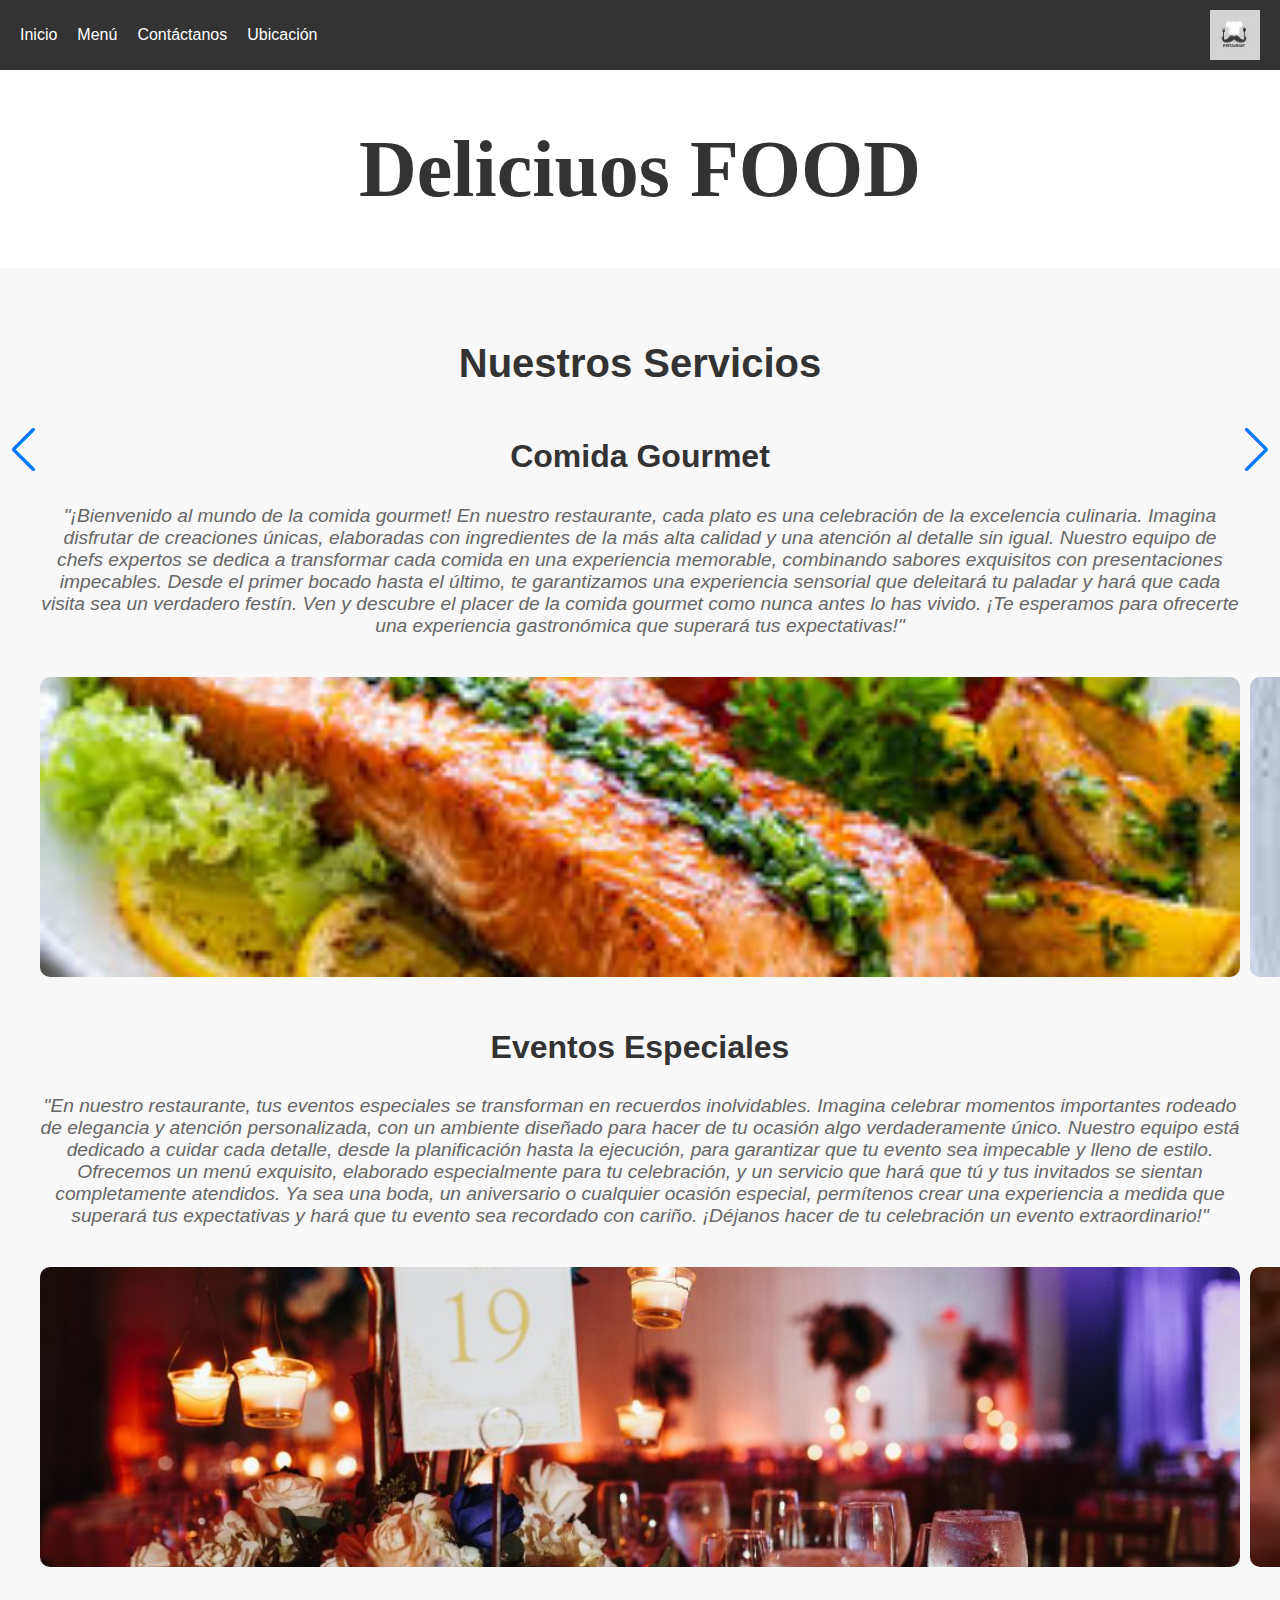
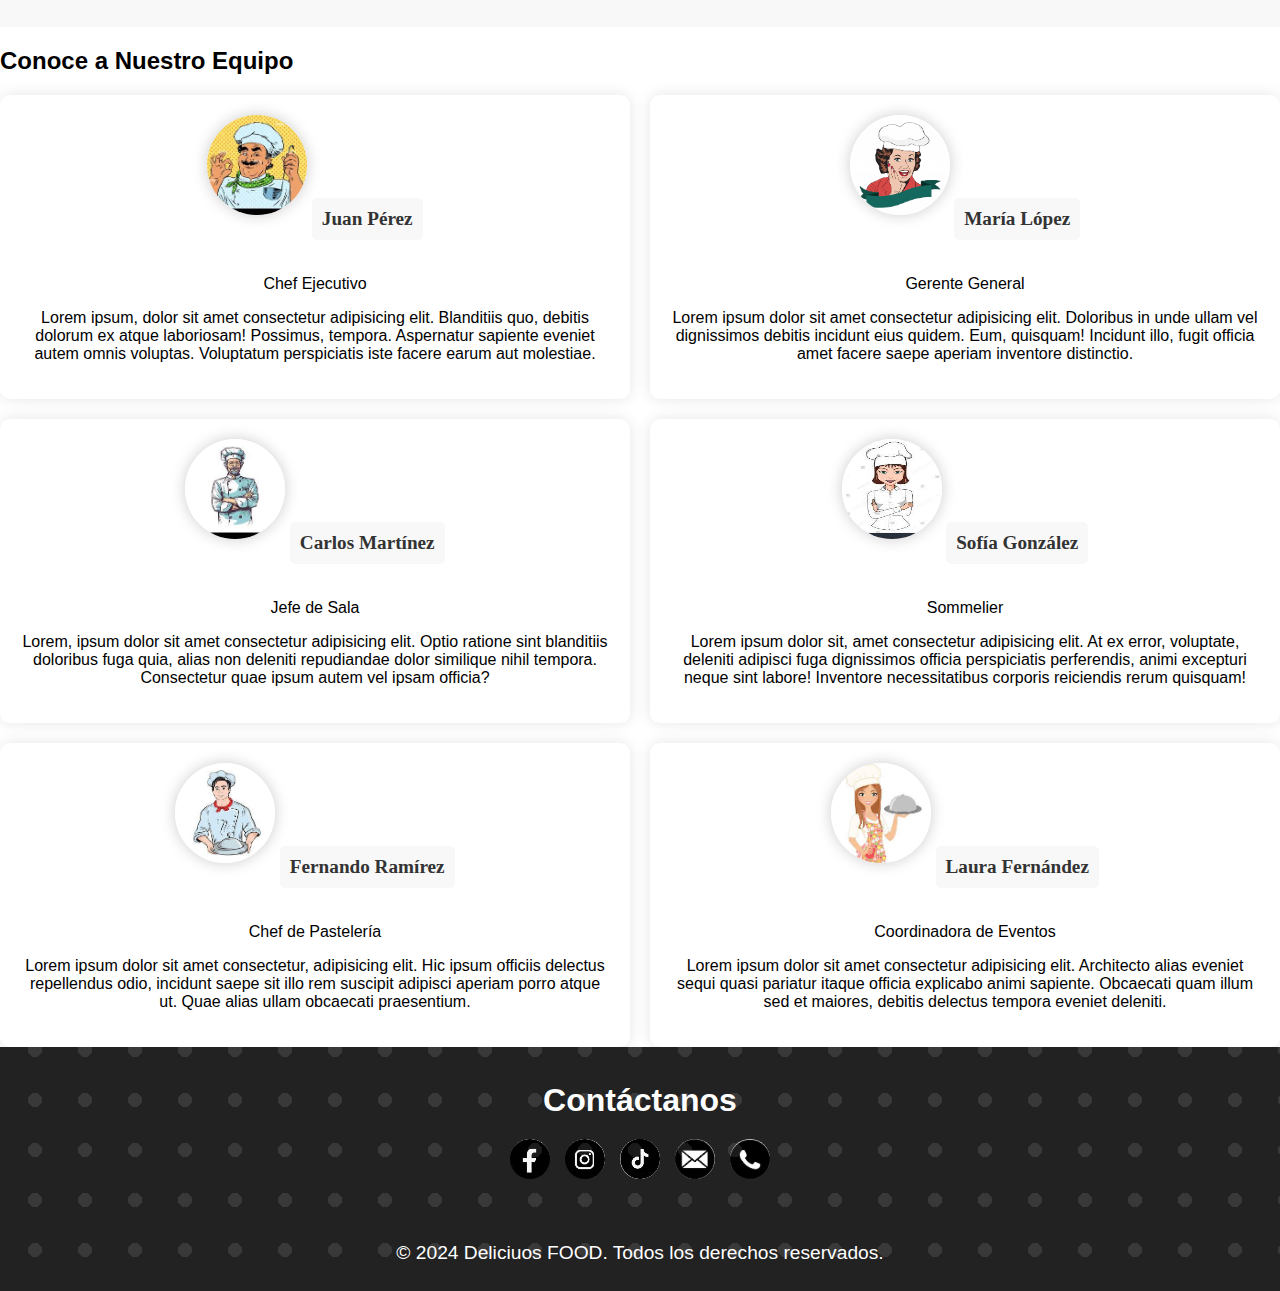
<file: index.html>
<!DOCTYPE html>
<html lang="es">
<head>
    <meta charset="UTF-8">
    <meta name="viewport" content="width=device-width, initial-scale=1.0">
    <title>Restaurante Delicioso</title>
    <link rel="stylesheet" href="styles.css">
    <link rel="stylesheet" href="https://unpkg.com/swiper/swiper-bundle.min.css">
    <link rel="stylesheet" href="https://cdn.jsdelivr.net/npm/swiper/swiper-bundle.min.css">
    <script src="https://cdn.jsdelivr.net/npm/swiper/swiper-bundle.min.js"></script>

</head>
<body>
    <!-- Barra de navegación -->
    <nav>
        <ul class="nav-links">
            <li><a href="index.html">Inicio</a></li>
            <li><a href="Menú.html">Menú</a></li>
            <li><a href="#">Contáctanos</a></li>
            <li><a href="Ubicación.html">Ubicación</a></li>
        </ul>
        <img class="logo" src="imagenes/logo.jpeg" alt="Logo del restaurante">
    </nav>

     <!-- Nombre del restaurante -->
     <div class="restaurant-name">
        <h1>Deliciuos FOOD</h1>
    </div>

     <!-- Primer carrusel -->
<div class="services">
    <h2>Nuestros Servicios</h2>
    <div class="service">
        <h3>Comida Gourmet</h3>
        <p class="italic-text">"¡Bienvenido al mundo de la comida gourmet! En nuestro restaurante, cada plato es una celebración de la excelencia culinaria. 
            Imagina disfrutar de creaciones únicas, elaboradas con ingredientes de la más alta calidad y una atención al detalle sin igual. 
            Nuestro equipo de chefs expertos se dedica a transformar cada comida en una experiencia memorable, combinando sabores exquisitos con presentaciones impecables. 
            Desde el primer bocado hasta el último, te garantizamos una experiencia sensorial que deleitará tu paladar y hará que cada visita sea un verdadero festín. 
            Ven y descubre el placer de la comida gourmet como nunca antes lo has vivido. 
            ¡Te esperamos para ofrecerte una experiencia gastronómica que superará tus expectativas!"</p>
        <div class="swiper-container gourmet-swiper">
            <div class="swiper-wrapper">
                <div class="swiper-slide"><img src="imagenes/img.jpeg" alt="Imagen 1"></div>
                <div class="swiper-slide"><img src="imagenes/img2.jpeg" alt="Imagen 2"></div>
                <div class="swiper-slide"><img src="imagenes/img3.jpeg" alt="Imagen 3"></div>
                <div class="swiper-slide"><img src="imagenes/img4.jpeg" alt="Imagen 4"></div>
                <div class="swiper-slide"><img src="imagenes/img5.jpeg" alt="Imagen 5"></div>
            </div>
            <div class="swiper-pagination"></div>
            <div class="swiper-button-next"></div>
            <div class="swiper-button-prev"></div>
        </div>
    </div>

    <!-- Segundo carrusel -->
    <div class="service">
        <h3>Eventos Especiales</h3>
        <p class="italic-text">"En nuestro restaurante, tus eventos especiales se transforman en recuerdos inolvidables. 
            Imagina celebrar momentos importantes rodeado de elegancia y atención personalizada, con un ambiente diseñado para hacer de tu ocasión algo verdaderamente único. 
            Nuestro equipo está dedicado a cuidar cada detalle, desde la planificación hasta la ejecución, para garantizar que tu evento sea impecable y lleno de estilo. 
            Ofrecemos un menú exquisito, elaborado especialmente para tu celebración, y un servicio que hará que tú y tus invitados se sientan completamente atendidos. 
            Ya sea una boda, un aniversario o cualquier ocasión especial, permítenos crear una experiencia a medida que superará tus expectativas y hará que tu evento sea recordado con cariño. 
            ¡Déjanos hacer de tu celebración un evento extraordinario!"</p>
        <div class="swiper-container eventos-swiper">
            <div class="swiper-wrapper">
                <div class="swiper-slide"><img src="imagenes/evento.img" alt="Evento 1"></div>
                <div class="swiper-slide"><img src="imagenes/evento.img2.jpeg" alt="Evento 2"></div>
                <div class="swiper-slide"><img src="imagenes/evento.img3.avif" alt="Evento 3"></div>
                <div class="swiper-slide"><img src="imagenes/evento.img4.jpg" alt="Evento 4"></div>
            </div>
            <div class="swiper-pagination"></div>
            <div class="swiper-button-next"></div>
            <div class="swiper-button-prev"></div>
        </div>
    </div>
</div>

<script>
    document.addEventListener('DOMContentLoaded', function() {
        // Inicializa el carrusel de comida gourmet
        var swiper1 = new Swiper('.gourmet-swiper', {
            slidesPerView: 1,
            spaceBetween: 10,
            loop: true,
            autoplay: {
                delay: 3000, // Tiempo entre cambios de imagen en milisegundos
                disableOnInteraction: false,
            },
            pagination: {
                el: '.swiper-pagination',
                clickable: true,
            },
            navigation: {
                nextEl: '.swiper-button-next',
                prevEl: '.swiper-button-prev',
            },
        });
    
        // Inicializa el carrusel de eventos especiales
        var swiper2 = new Swiper('.eventos-swiper', {
            slidesPerView: 1,
            spaceBetween: 10,
            loop: true,
            autoplay: {
                delay: 3000, // Tiempo entre cambios de imagen en milisegundos
                disableOnInteraction: false,
            },
            pagination: {
                el: '.swiper-pagination',
                clickable: true,
            },
            navigation: {
                nextEl: '.swiper-button-next',
                prevEl: '.swiper-button-prev',
            },
        });
    });
    </script>
    

    <!-- Sección de empleados -->
    <h2 class="employees-title">Conoce a Nuestro Equipo</h2>
    <div class="employees">
        <div class="employee">
            <img src="imagenes/chef.eje.jpeg" alt="Empleado 1">
            <h3>Juan Pérez</h3>
            <p>Chef Ejecutivo</p>
            <p>Lorem ipsum, dolor sit amet consectetur adipisicing elit. Blanditiis quo, debitis dolorum ex atque laboriosam! Possimus, tempora. Aspernatur sapiente eveniet autem omnis voluptas. Voluptatum perspiciatis iste facere earum aut molestiae.</p>
        </div>
        <div class="employee">
            <img src="imagenes/gerente.avif" alt="Empleado 2">
            <h3>María López</h3>
            <p>Gerente General</p>
            <p>Lorem ipsum dolor sit amet consectetur adipisicing elit. Doloribus in unde ullam vel dignissimos debitis incidunt eius quidem. Eum, quisquam! Incidunt illo, fugit officia amet facere saepe aperiam inventore distinctio.</p>
        </div>
        <div class="employee">
            <img src="imagenes/Jf.sala.jpeg" alt="Empleado 3">
            <h3>Carlos Martínez</h3>
            <p>Jefe de Sala</p>
            <p>Lorem, ipsum dolor sit amet consectetur adipisicing elit. Optio ratione sint blanditiis doloribus fuga quia, alias non deleniti repudiandae dolor similique nihil tempora. Consectetur quae ipsum autem vel ipsam officia?</p>
        </div>
        <div class="employee">
            <img src="imagenes/sommelier.jpeg" alt="Empleado 4">
            <h3>Sofía González</h3>
            <p>Sommelier</p>
            <p>Lorem ipsum dolor sit, amet consectetur adipisicing elit. At ex error, voluptate, deleniti adipisci fuga dignissimos officia perspiciatis perferendis, animi excepturi neque sint labore! Inventore necessitatibus corporis reiciendis rerum quisquam!</p>
        </div>
        <div class="employee">
            <img src="imagenes/chef.past.jpeg" alt="Empleado 5">
            <h3>Fernando Ramírez</h3>
            <p>Chef de Pastelería</p>
            <p>Lorem ipsum dolor sit amet consectetur, adipisicing elit. Hic ipsum officiis delectus repellendus odio, incidunt saepe sit illo rem suscipit adipisci aperiam porro atque ut. Quae alias ullam obcaecati praesentium.</p>
        </div>
        <div class="employee">
            <img src="imagenes/coord.jpeg" alt="Empleado 6">
            <h3>Laura Fernández</h3>
            <p>Coordinadora de Eventos</p>
            <p>Lorem ipsum dolor sit amet consectetur adipisicing elit. Architecto alias eveniet sequi quasi pariatur itaque officia explicabo animi sapiente. Obcaecati quam illum sed et maiores, debitis delectus tempora eveniet deleniti.</p>
        </div>
    </div>

    <!-- Pie de página -->
    <footer>
        <div class="footer-content">
            <div class="contact">
                <h2>Contáctanos</h2>
                <div class="social-media">
                    <a href="https://www.facebook.com" target="_blank">
                        <img src="imagenes/facebook.jpg" alt="Facebook">
                    </a>
                    <a href="https://www.instagram.com/torres_deyerson?igsh=MWlqaDNmc3hubGU4bw==" target="_blank">
                        <img src="imagenes/instagram.jpg" alt="Instagram">
                    </a>
                    <a href="https://www.tiktok.com/@_elyeye18?_t=8pBBqbHXURR&_r=1" target="_blank">
                        <img src="imagenes/tik tok.jpg" alt="Tik Tok">
                    </a>
                    <a href="mailto:torresdeyerson05@gmail.com">
                        <img src="imagenes/gmail.jpg" alt="Gmail">
                    </a>
                    <a href="https://wa.me/+573107038616">
                        <img src="imagenes/telefono.jpg" alt="Teléfono">
                    </a>
                </div>
            </div>
    
            <div class="footer-right">
                <p>&copy; 2024 Deliciuos FOOD. Todos los derechos reservados.</p>
            </div>
        </div>
    </footer>

    <script>
        let slideIndex = 0;
        const slides = document.querySelectorAll('.background-carousel img');
        
        function showSlides() {
            slides.forEach((slide) => {
                slide.style.opacity = '0';
            });
            slideIndex++;
            if (slideIndex > slides.length) { slideIndex = 1; }
            slides[slideIndex - 1].style.opacity = '1';
            setTimeout(showSlides, 3000); // Cambiar imagen cada 3 segundos
        }

        // Iniciar carrusel de fondo
        showSlides();
    </script>

</body>
</html>
</file>
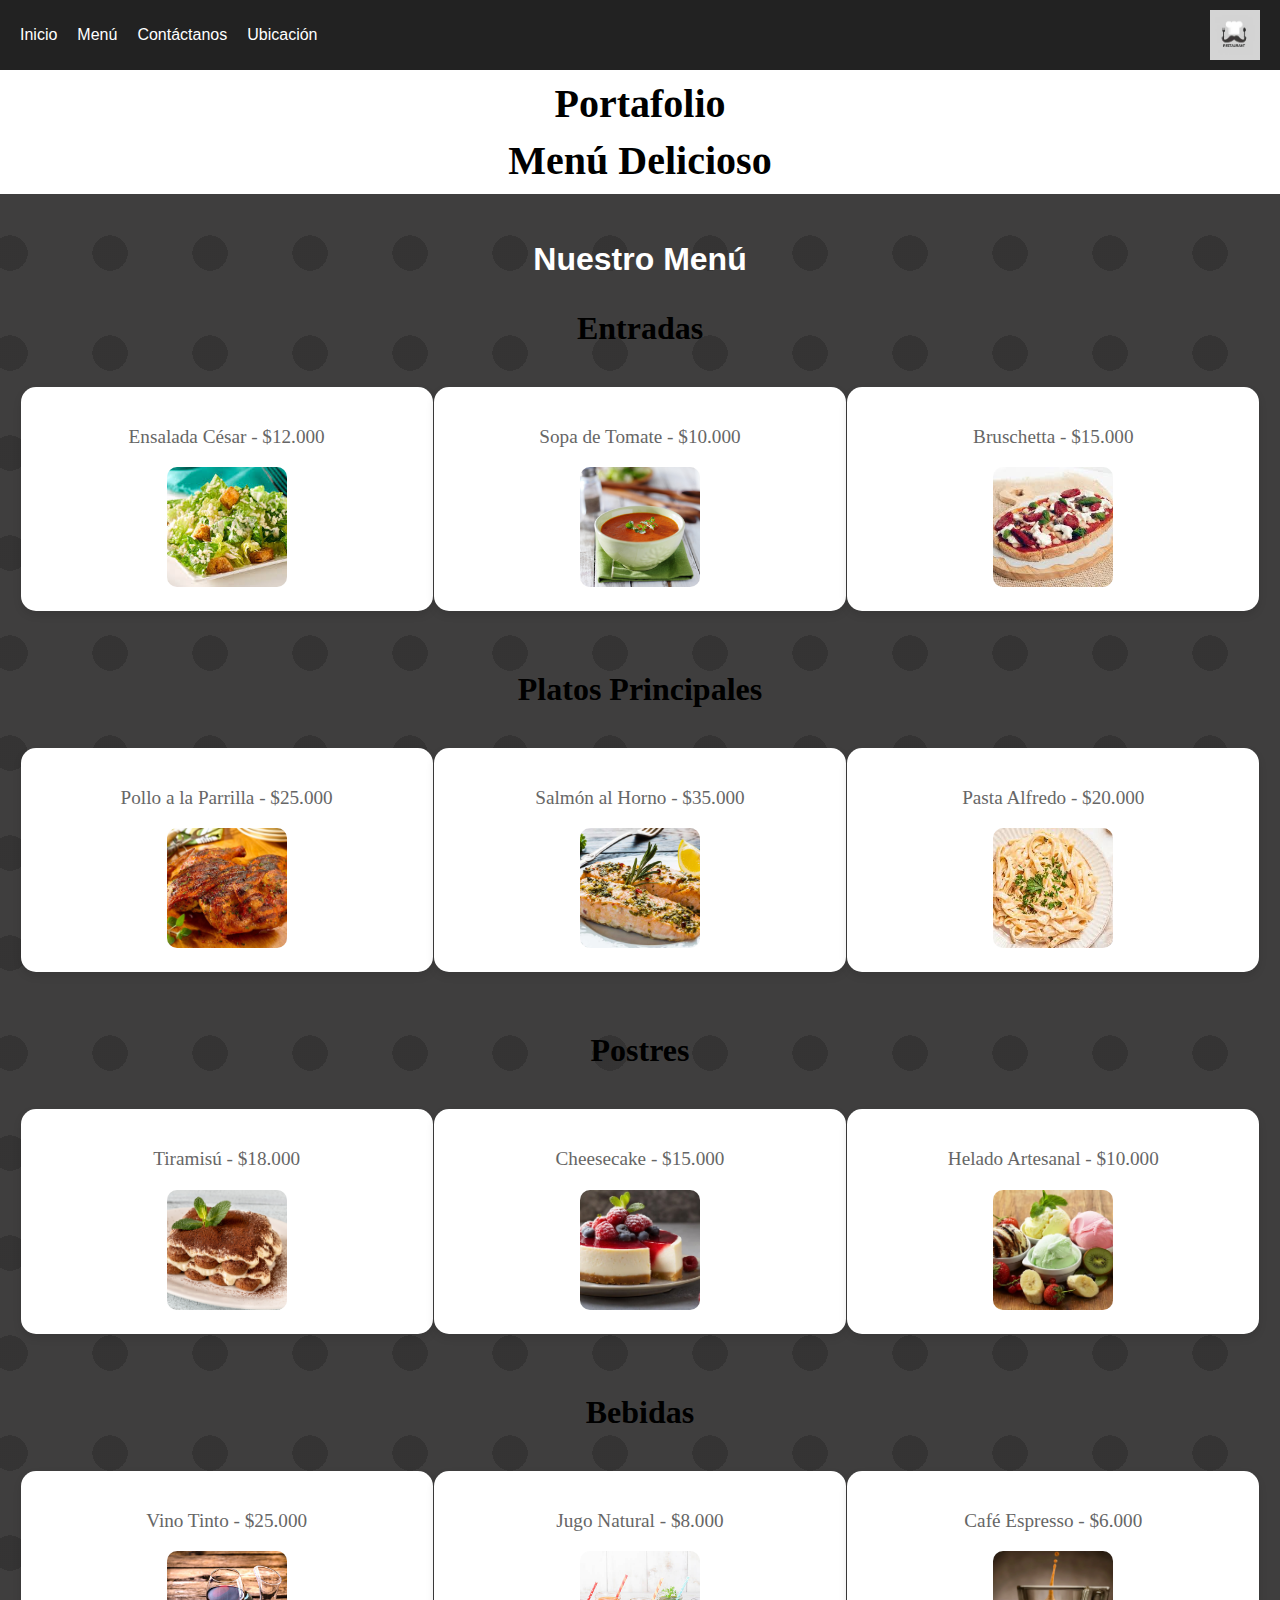
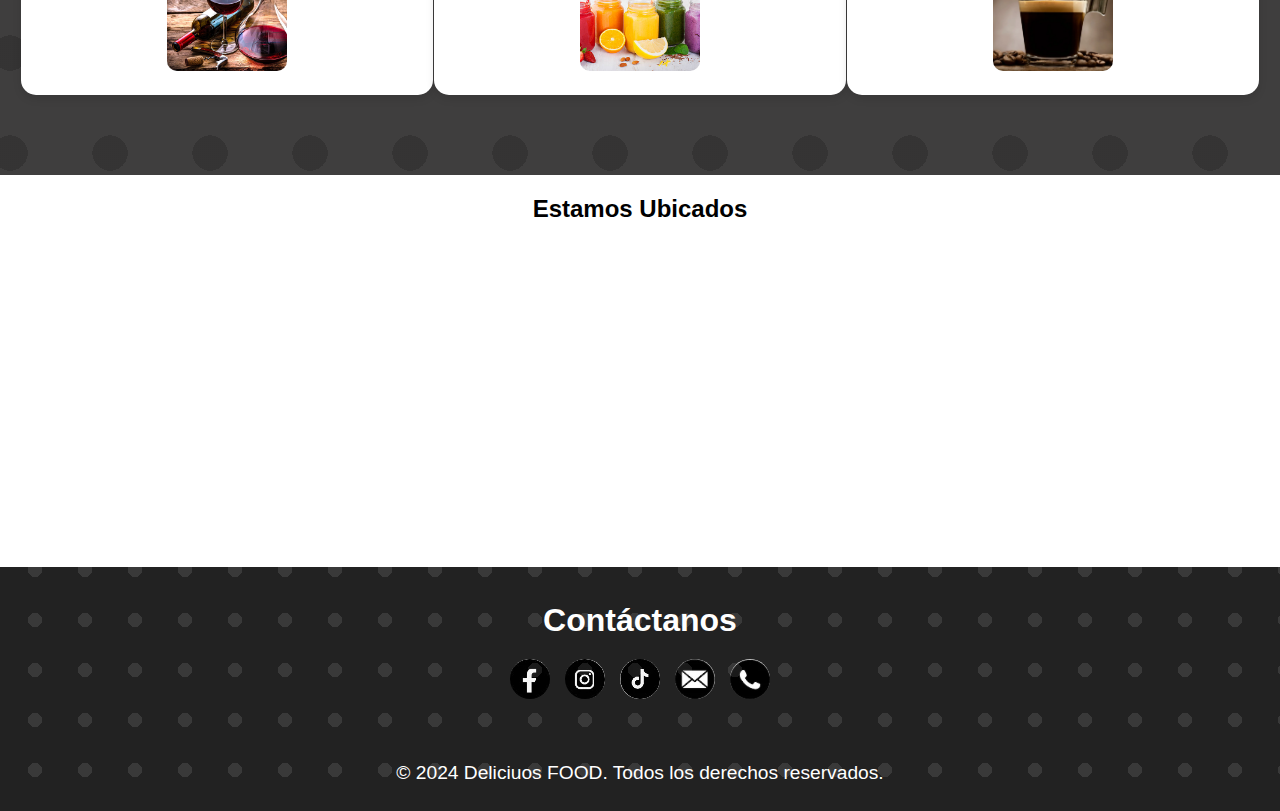
<file: Menú.html>
<!DOCTYPE html>
<html lang="es">
<head>
    <meta charset="UTF-8">
    <meta name="viewport" content="width=device-width, initial-scale=1.0">
    <title>Portafolio - Restaurante Delicioso</title>
    <link rel="stylesheet" href="Menú-styles.css">
</head>
<body>
    <!-- Barra de navegación -->
    <nav>
        <ul>
            <li><a href="index.html">Inicio</a></li>
            <li><a href="Menú.html">Menú</a></li>
            <li><a href="#">Contáctanos</a></li>
            <li><a href="Ubicación.html">Ubicación</a></li>
        </ul>
        <img class="logo" src="imagenes/logo.jpeg" alt="Logo del restaurante">
    </nav>

    <!-- Nombre de la sección -->
    <div class="portfolio-name">
        <h1>Portafolio</h1>
        <h1>Menú Delicioso</h1>
    </div>

    <!-- Sección del menú -->
    <div class="menu-section">
        <h2>Nuestro Menú</h2>

        <div class="menu-category">
            <h3>Entradas</h3>
            <div class="menu-items-row">
                <div class="menu-item">
                    <p>Ensalada César - $12.000</p>
                    <img src="imagenes/ensalada cesar.jpeg" alt="Ensalada César">
                </div>
                <div class="menu-item">
                    <p>Sopa de Tomate - $10.000</p>
                    <img src="imagenes/Sopa-de-tomate.jpg" alt="Sopa de Tomate">
                </div>
                <div class="menu-item">
                    <p>Bruschetta - $15.000</p>
                    <img src="imagenes/bruschetta.jpeg" alt="Bruschetta">
                </div>
            </div>
        </div>

        <div class="menu-category">
            <h3>Platos Principales</h3>
            <div class="menu-items-row">
                <div class="menu-item">
                    <p>Pollo a la Parrilla - $25.000</p>
                    <img src="imagenes/pollo-a-la-parrilla.jpg" alt="Pollo a la Parrilla">
                </div>
                <div class="menu-item">
                    <p>Salmón al Horno - $35.000</p>
                    <img src="imagenes/salmon-al-horno.jpg" alt="Salmón al Horno">
                </div>
                <div class="menu-item">
                    <p>Pasta Alfredo - $20.000</p>
                    <img src="imagenes/pasta-alfredo.jpeg" alt="Pasta Alfredo">
                </div>
            </div>
        </div>

        <div class="menu-category">
            <h3>Postres</h3>
            <div class="menu-items-row">
                <div class="menu-item">
                    <p>Tiramisú - $18.000</p>
                    <img src="imagenes/tiramisu.jpg" alt="Tiramisú">
                </div>
                <div class="menu-item">
                    <p>Cheesecake - $15.000</p>
                    <img src="imagenes/Cheesecake.jpg" alt="Cheesecake">
                </div>
                <div class="menu-item">
                    <p>Helado Artesanal - $10.000</p>
                    <img src="imagenes/helados-artesanal.webp" alt="Helado Artesanal">
                </div>
            </div>
        </div>

        <div class="menu-category">
            <h3>Bebidas</h3>
            <div class="menu-items-row">
                <div class="menu-item">
                    <p>Vino Tinto - $25.000</p>
                    <img src="imagenes/Vino tinto.avif" alt="Vino Tinto">
                </div>
                <div class="menu-item">
                    <p>Jugo Natural - $8.000</p>
                    <img src="imagenes/jugo-natural.jpg" alt="Jugo Natural">
                </div>
                <div class="menu-item">
                    <p>Café Espresso - $6.000</p>
                    <img src="imagenes/cafe-expresso.webp" alt="Café Espresso">
                </div>
            </div>
        </div>
    </div>

    <!-- Sección del mapa -->
    <div class="map-container">
        <h2>Estamos Ubicados</h2>
        <iframe
            src="https://www.google.com/maps/embed?pb=!1m18!1m12!1m3!1d2570.1543502975187!2d-75.5832730988029!3d10.391050603346579!2m3!1f0!2f0!3f0!3m2!1i1024!2i768!4f13.1!3m3!1m2!1s0x8e4d9a86553d9477%3A0xd0a60d8d8f4a979d!2sCartagena%2C%20Bol%C3%ADvar!5e0!3m2!1ses!2sco!4v1692941076635!5m2!1ses!2sco"
            width="100%" height="450" style="border:0;" allowfullscreen="" loading="lazy">
        </iframe>
    </div>

    <!-- Pie de página -->
    <footer>
        <div class="footer-content">
            <div class="contact">
                <h2>Contáctanos</h2>
                <div class="social-media">
                    <a href="https://www.facebook.com/share/1TGCtSLbDmJ2Qwgo/?mibextid=qi2Omg" target="_blank">
                        <img src="imagenes/facebook.jpg" alt="Facebook">
                    </a>
                    <a href="https://www.instagram.com/torres_deyerson?igsh=MWlqaDNmc3hubGU4bw==" target="_blank">
                        <img src="imagenes/instagram.jpg" alt="Instagram">
                    </a>
                    <a href="https://www.tiktok.com/@_elyeye18?_t=8pBBqbHXURR&_r=1" target="_blank">
                        <img src="imagenes/tik tok.jpg" alt="Tik Tok">
                    </a>
                    <a href="mailto:torresdeyerson05@gmail.com">
                        <img src="imagenes/gmail.jpg" alt="Gmail">
                    </a>
                    <a href="https://wa.me/+573107038616">
                        <img src="imagenes/telefono.jpg" alt="Teléfono">
                    </a>
                </div>
            </div>
    
            <div class="footer-right">
                <p>&copy; 2024 Deliciuos FOOD. Todos los derechos reservados.</p>
            </div>
        </div>
    </footer>
    
</body>
</html>
</file>
<file: styles.css>
/* General Styles */
body {
    margin: 0;
    padding: 0;
    font-family: Arial, sans-serif;
    overflow-x: hidden; /* Evita el desplazamiento horizontal */
}

/* Navegación */
nav {
    display: flex;
    justify-content: space-between;
    align-items: center;
    padding: 10px 20px;
    background-color: #333;
    color: #fff;
}

nav ul {
    list-style: none;
    display: flex;
    margin: 0;
    padding: 0;
}

nav ul li {
    margin-right: 20px;
}

nav ul li a {
    color: #fff;
    text-decoration: none;
}

nav .logo {
    height: 50px;
}

/* Nombre del restaurante */
.restaurant-name {
    text-align: center;
    margin: 20px 0;
    font-size: 2.5em;
    color: #333;
    font-family: 'Brush Script MT', cursive;
}

/* Estilos del menú */
.menu-section {
    padding: 20px;
    background-color: #f8f8f8;
    text-align: center;
}

.menu-section h2 {
    text-align: center;
    font-size: 2em;
    margin-bottom: 20px;
}

.menu-category {
    margin-bottom: 40px;
}

.menu-category h3 {
    font-size: 1.8em;
    margin-bottom: 20px;
}

.menu-items-row {
    display: flex;
    justify-content: space-around;
    align-items: center;
    flex-wrap: wrap;
}

.menu-item {
    width: 30%; /* Ajusta el tamaño de los elementos del menú */
    margin: 10px 0;
    text-align: center;
}

.menu-item img {
    width: 80%; /* Ajusta el tamaño de las imágenes */
    height: auto;
    border-radius: 10px;
}

/* Responsivo */
@media (max-width: 768px) {
    .menu-item {
        width: 90%; /* En pantallas pequeñas, los elementos ocupan más espacio */
    }
}

/* Sección de empleados */
.employees-container {
    background-color: #e0e0e0;
    padding: 40px;
    margin: 30px;
    border-radius: 20px;
    position: relative;
    overflow: hidden;
}

.employees-container::before {
    content: '';
    position: absolute;
    top: -50%;
    left: -50%;
    width: 200%;
    height: 200%;
    background: linear-gradient(45deg, rgba(255, 255, 255, 0.2), transparent);
    background-size: 50px 50px;
    animation: moveBackground 30s linear infinite;
}

@keyframes moveBackground {
    0% {
        transform: translate(0, 0);
    }
    100% {
        transform: translate(100%, 100%);
    }
}

.employees {
    display: grid;
    grid-template-columns: repeat(2, 1fr);
    gap: 20px;
    justify-content: center;
}

.employee {
    text-align: center;
    background-color: #fff;
    padding: 20px;
    border-radius: 10px;
    box-shadow: 0px 0px 15px rgba(0, 0, 0, 0.1);
}

.employee img {
    width: 100px;
    height: 100px;
    border-radius: 50%;
    box-shadow: 0px 0px 15px rgba(0, 0, 0, 0.2);
    margin-bottom: 10px;
    transition: transform 0.3s ease;
}

.employee img:hover {
    transform: scale(1.1);
}

.employee h3 {
    font-family: 'Times New Roman', serif;
    font-size: 1.2em;
    color: #333;
    display: inline-block;
    padding: 10px;
    background-color: #f8f8f8;
    border-radius: 5px;
    text-align: center;
}

.italic-text {
    font-style: italic;
}


/* Sección de servicios */
.services {
    padding: 40px;
    background-color: #f8f8f8;
    text-align: center;
}

.services h2 {
    font-size: 2.5em;
    margin-bottom: 20px;
    color: #333;
}

.service {
    display: flex;
    flex-direction: column;
    align-items: center;
    margin: 0 auto;
}

.service h3 {
    font-size: 2em;
    margin-bottom: 10px;
    color: #333;
}

.service p {
    font-size: 1.2em;
    margin-bottom: 20px;
    color: #666;
}

.service-images {
    display: flex;
    justify-content: center;
    flex-wrap: wrap; /* Permite que las imágenes se envuelvan si no caben en una línea */
}

.service-images img {
    width: 100%;
    max-width: 200px;
    height: auto;
    border-radius: 10px;
    margin: 10px;
    transition: transform 0.3s ease;
}

/* Efecto hover para las imágenes */
.service-images img:hover {
    transform: scale(1.1);
}

/* Responsivo para la sección de servicios */
@media (max-width: 768px) {
    .service {
        flex-direction: column;
    }
    .service img {
        max-width: 150px;
    }
}

/* Estilos del carrusel */
.swiper-container {
    width: 100%;
    height: 300px; /* Ajusta la altura según sea necesario */
    margin: 20px auto;
}

.swiper-slide img {
    width: 100%;
    height: 100%;
    object-fit: cover;
    border-radius: 10px;
}

/* Botones de navegación */
.swiper-button-next, .swiper-button-prev {
    display: none;
}

/* Paginación */
.swiper-pagination {
    display: none;
}


/* Pie de página */
footer {
    background-color: #222;
    color: #fff;
    padding: 8px 8px;
    text-align: center;
    position: relative;
    overflow: hidden;
}

.footer-content {
    display: flex;
    flex-direction: column;
    justify-content: center;
    align-items: center;
    gap: 20px;
}

.footer-content::before {
    content: '';
    position: absolute;
    top: -50%;
    left: -50%;
    width: 200%;
    height: 200%;
    background: radial-gradient(circle, rgba(255, 255, 255, 0.1) 20%, transparent 20%);
    background-size: 50px 50px;
    animation: rotateBackground 30s linear infinite;
}

@keyframes rotateBackground {
    0% {
        transform: rotate(0deg);
    }
    100% {
        transform: rotate(360deg);
    }
}

.contact h2 {
    font-size: 2em;
    margin-bottom: 20px;
}

.social-media {
    display: flex;
    gap: 15px;
}

.social-media a {
    display: inline-block;
}

.social-media img {
    width: 40px;
    height: 40px;
    border-radius: 50%;
    transition: transform 0.3s ease, box-shadow 0.3s ease;
}

.social-media img:hover {
    transform: scale(1.2);
    box-shadow: 0 0 15px rgba(255, 255, 255, 0.6);
}

.footer-right {
    font-size: 1.2em;
    margin-top: 20px;
}

/* Responsivo para el pie de página */
@media (max-width: 768px) {
    .footer-content {
        flex-direction: column;
    }
}
</file>
<file: Menú-styles.css>
/* General Styles */
body {
    margin: 0;
    padding: 0;
    font-family: Arial, sans-serif;
    overflow-x: hidden; /* Evita el desplazamiento horizontal */
}

/* Navegación */
nav {
    display: flex;
    justify-content: space-between;
    align-items: center;
    padding: 10px 20px;
    background-color: #222;
    color: #fff;
}

nav ul {
    list-style: none;
    display: flex;
    margin: 0;
    padding: 0;
}

nav ul li {
    margin-right: 20px;
}

nav ul li a {
    color: #fff;
    text-decoration: none;
}

nav .logo {
    height: 50px;
}

/* Estilos del nombre de la sección */
.portfolio-name h1 {
    text-align: center;
    font-family: "Times New Roman", Times, serif;
    margin: 10px 0;
    font-size: 2.5em;
}

.div {
    color: #fff;
    text-decoration: none;
}

/* Estilos del menú */
.menu-section {
    padding: 20px;
    background-color: #3f3e3e; /* Fondo base oscuro */
    position: relative;
    overflow: hidden;
    z-index: 1; /* Asegura que el contenido esté por encima del efecto de fondo */
}

.menu-section::before {
    content: '';
    position: absolute;
    top: -50%;
    left: -50%;
    width: 200%;
    height: 200%;
    background: radial-gradient(circle, rgba(29, 29, 29, 0.3) 25%, transparent 25%);
    background-size: 100px 100px;
    animation: rotateBackgroundMenu 20s linear infinite;
    z-index: -1; /* Envía el efecto detrás del contenido */
}

@keyframes rotateBackgroundMenu {
    0% {
        transform: rotate(0deg);
    }
    100% {
        transform: rotate(360deg);
    }
}

.menu-section h2 {
    text-align: center;
    font-size: 2em;
    margin-bottom: 20px;
    color: #fff; /* Mantén el color del texto claro para contraste */
    z-index: 2; /* Asegura que el texto esté por encima del efecto */
}

.menu-item {
    z-index: 2; /* Asegura que los elementos del menú estén por encima del fondo */
}

.menu-row {
    display: flex;
    justify-content: space-between;
}

.menu-column {
    width: 48%;
}

.menu-category {
    margin-bottom: 40px;
}

/* Cambia la tipografía a 'Times New Roman' para los títulos */
.menu-category h3 {
    font-family: "Times New Roman", Times, serif;
    font-size: 2em; /* Tamaño de fuente ligeramente más grande */
    margin-bottom: 20px;
    text-align: center;
}

.menu-items-row {
    display: flex;
    justify-content: space-around;
    align-items: center;
    flex-wrap: wrap;
}

.menu-item {
    width: 30%; /* Tamaño ajustado para agrandar los ítems */
    margin: 20px 0;
    text-align: center;
    padding: 20px;
    background-color: #fff;
    border-radius: 15px; /* Bordes curvos */
    box-shadow: 0 4px 8px rgba(0, 0, 0, 0.1);
}

.menu-item img {
    width: 300px; /* Agranda las imágenes */
    height: 100px;
    border-radius: 10px;
    object-fit: cover; /* Mantiene la proporción de las imágenes */
}

.menu-item h4 {
    font-family: "Times New Roman", Times, serif;
    font-size: 1.5em;
    color: #333;
    margin-bottom: 10px;
}

.menu-item p {
    font-family: "Times New Roman", Times, serif;
    font-size: 1.2em;
    color: #666;
}

/* Responsivo */
@media (max-width: 768px) {
    .menu-item {
        width: 90%; /* En pantallas pequeñas, los elementos ocupan más espacio */
    }
}

.menu-item img {
    width: 120px; /* Ajuste de tamaño en pantallas pequeñas */
    height: 120px;
}


/* Sección del mapa */
.map-container {
    text-align: center;
    margin: 20px 0;
}

.map-container iframe {
    width: 80%;
    height: 300px;
    border: 0;
}

/* Pie de página */
footer {
    background-color: #222;
    color: #fff;
    padding: 8px 8px;
    text-align: center;
    position: relative;
    overflow: hidden;
}

.footer-content {
    display: flex;
    flex-direction: column;
    justify-content: center;
    align-items: center;
    gap: 20px;
}

.footer-content::before {
    content: '';
    position: absolute;
    top: -50%;
    left: -50%;
    width: 200%;
    height: 200%;
    background: radial-gradient(circle, rgba(255, 255, 255, 0.1) 20%, transparent 20%);
    background-size: 50px 50px;
    animation: rotateBackground 30s linear infinite;
}

@keyframes rotateBackground {
    0% {
        transform: rotate(0deg);
    }
    100% {
        transform: rotate(360deg);
    }
}

.contact h2 {
    font-size: 2em;
    margin-bottom: 20px;
}

.social-media {
    display: flex;
    gap: 15px;
}

.social-media a {
    display: inline-block;
}

.social-media img {
    width: 40px;
    height: 40px;
    border-radius: 50%;
    transition: transform 0.3s ease, box-shadow 0.3s ease;
}

.social-media img:hover {
    transform: scale(1.2);
    box-shadow: 0 0 15px rgba(255, 255, 255, 0.6);
}

.footer-right {
    font-size: 1.2em;
    margin-top: 20px;
}

/* Responsivo para el pie de página */
@media (max-width: 768px) {
    .footer-content {
        flex-direction: column;
    }
}
</file>
